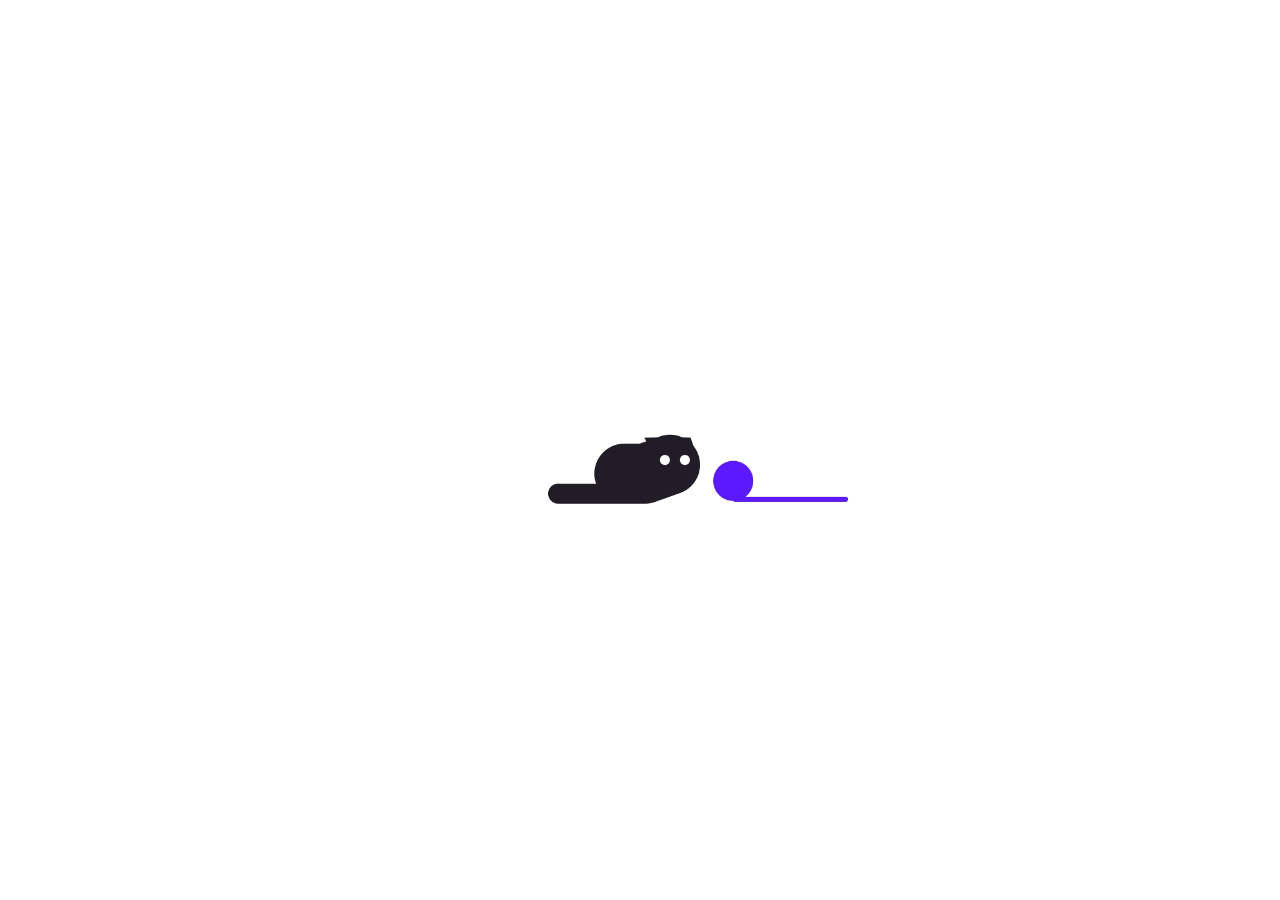
<file: index.html>
<html lang="en">

  <head>
      <meta charset="UTF-8" />
      <meta name ="viewport" content="width = device-width, initial-scale = 1" >
      <title>farhad kalantari | فرهاد کلانتری</title>
      <link type="text/css" rel="stylesheet" href="https://fonts.googleapis.com/css?family=Roboto:300,400,500,700|Google+Sans" />
      <link href="https://fonts.googleapis.com/css?family=Poppins:100,100i,200,200i,300,300i,400,400i,500,500i,600,600i,700,700i,800,800i,900,900i"
          rel="stylesheet" />
      <link rel="stylesheet" href="https://use.fontawesome.com/releases/v5.0.9/css/all.css" integrity="sha384-5SOiIsAziJl6AWe0HWRKTXlfcSHKmYV4RBF18PPJ173Kzn7jzMyFuTtk8JA7QQG1"
          crossorigin="anonymous" />
      <link rel="stylesheet" href="style.css" />
      <link rel="shortcut icon" href="./favicon.ico">
      <!--<link rel="icon" href="icons8-administrator-male-32.png" type="image/x-icon">-->
      
       <meta property="og:url" content="https://farhadkalantari.ir" />
      <meta property="og:type" content="website" />
      <meta property="og:title" content="فرهاد کلانتری " />
      <meta property="og:title" content="farhad kalantari" />
      <meta name="application-name" content="farhad kalantari">
      <meta name="mobile-web-app-capable" content="yes">
      <meta name="apple-mobile-web-app-title" content="farhad kalantari">
      <meta name="description" content="صفحه شخصی فرهاد کلانتری ، به انگلیسی farhad kalantari" />
      <meta name="keywords" content="فرهاد کلانتری ,farhad kalantari" />
      <meta name="robots" content="index, follow">
      <title>farhad kalantari |فرهاد کلانتری </title>
      
      
  </head>

<body> 
   <div id="loading">
        <img src="kitty wiggle.gif" alt="Loading...">
    </div>
    <div class="background gradient">
        
    </div>
    <div class="page">
        <header>
            <nav>
                <a href="#about" class="selected" id='getAbout'>
                    <span class="fas fa-user"></span>
                    <span class="link">About</span>
                </a>
                <a href="#resume" id='getResume'>
                    <span class="fas fa-file"></span>
                    <span class="link">Resume</span>
                </a>
                <a href="#project" id='getProject'>
                    <span class="fas fa-file"></span>
                    <span class="link">Projects</span>
                </a>
                <a href="#contact" id='getContact'>
                    <span class="fas fa-at"></span>
                    <span class="link">Contact</span>
                </a>
            </nav>
        </header>
        <main>
            <section id="presentation" class="profile">
                <div class="profile-background"></div>
                <div>
                    <div class="profile-image">
                        <img src="1.jpg" alt="Farhad kalantari , فرهاد کلانتری">
                    </div>
                    <h1 class="profile-name" id="nombre">Farhad Kalantari</h1>
                    <h2 class="profile-profession">Web Designer</h2>
                    <div class="profile-social" id="profile-social">
                        <a href="https://www.instagram.com/farhadkalan15?igsh=M3Y5bmtsMnEwd3M=" class="fab fa-instagram"></a>
                        <a href="https://github.com/farhad-sodo" class="fab fa-github"></a>
                        <a href="https://www.linkedin.com/in/farhad-kalantari-b8b246301/" class="fab fa-linkedin"></a>
                    </div>
                </div>
                <div class="profile-buttons">
                    <a href="MyResume.pdf" download>DOWNLOAD CV <i class="fas fa-download"></i></a>
                    <a href="https://t.me/FarhadNOP">CONTACT ME <i class="fas fa-arrow-right"></i></a>
                </div>
            </section>
            <section id="about" class="about view">
                <article class="about-aboutMe">
                    <h3 class="title">About Me</h3>
                    <div class="line-left">
                        <p>Hi there! I’m Farhad, a web designer who loves creating cool and user-friendly websites. With a few years of experience under my belt, I enjoy turning ideas into beautiful designs. When I’m not designing, you can find me exploring new trends or just enjoying some downtime. Thanks for stopping by my site, and feel free to get in touch if you want to chat or work together!
                        </p>
                        <div>
                            <div>
                                <span>AGE: </span>21
                            </div>
                            <div>
                                <span>RESIDENCE: </span>IRAN
                            </div>
                           
                        </div>
                    </div>
                </article>
                <article class="about-services">
                    <h3 class="title">My Services</h3>
                    <div class="line-left">
                        <article class="line-down">
                            <div class="fas fa-code"></div>
                            <h4>WEB DEVELOPMENT</h4>
                            <p>Modern and mobile-ready website that will help you reach all of your marketing.</p>
                        </article>
                        <!-- <article class="line-down">
                            <div class="fas fa-music"></div>
                            <h4>MUSIC WRITING</h4>
                            <p>Music copying, transcription, arranging and composition services.</p>
                        </article> -->
                        <article>
                            <div class="fas fa-bullhorn"></div>
                            <h4>SUPPORT SERVICES</h4>
                            <p>Website admin and customer support, ensuring efficiency and quick solutions.</p>
                        </article>
                        <!-- <article>
                            <div class="fas fa-gamepad"></div>
                            <h4>GAME DEVELOPMENT</h4>
                            <p>Developing memorable and unique mobile android, ios games.</p>
                        </article> -->
                    </div>
                </article>
            </section>
            <section id="resume" class="resume">
                <h3 class="title">Resume</h3>
                <article class="resume-lines">
                    <section class="resume-line line-left">
                        <h4 class="line-down"> <i class="fas fa-briefcase"></i> Experience</h4>
                        <article class="line-down">
                            <div class="date active">2024 - PRESENT</div>
                            <h5 class="name">FRONT-END DEVELOPER</h5>
                            <h6 class="company"></h6>
                            <p>Monitored technical aspects of the front-end delivery for several projects.</p>
                        </article>
                        <article class="line-down">
                            <div class="date">2020 - 2024</div>
                            <h5 class="name">CUSTOMER SUPPORT</h5>
                            <h6 class="company"></h6>
                            <p>Provided excellent customer service by addressing inquiries and resolving complaints efficiently.</p>
                        </article>
                        <article>
                            <div class="date"></div>
                            <h5 class="name">JUNIOR DEVELOPER</h5>
                            <h6 class="company"></h6>
                            <p>Optimize website performance using latest technology.</p>
                        </article>
                    </section>
                    <section class="resume-line line-left">
                        <h4 class="line-down"> <i class="fas fa-university"></i> Education</h4>
                        <article class="line-down">
                            <div class="date">2024 - PRESENT</div>
                            <h5 class="name">Qazvin Azad University</h5>
                            <h6 class="company">QAZVIN</h6>
                            <p>Bachelor's Degree in Computer </p>
                        </article>
                        <article class="line-down">
                            <div class="date">2024 - PRESENT</div>
                            <h5 class="name">PROGRAMMING COURSE</h5>
                            <h6 class="company">QAZVIN</h6>
                            <p>Coursework - HTML , CSS , JAVASCRIPT , C++ .</p>
                        </article>
                    </section>
                </article>
                <article class="resume-skills">
                    <h3 class="title">My Skills</h3>
                    <div>
                        <section class="line-left">
                            <!-- <h4 class="line-down"> <i class="fas fa-tv"></i> DESIGN</h4> -->
                            <div class="line-down">
                                <div>HTML/CSS</div>
                                <div>
                                    <div style="width: 70%"></div>
                                </div>
                            </div>
                            <div class="line-down">
                                <div>JavaScript</div>
                                <div>
                                    <div style="width: 66%"></div>
                                </div>
                            </div>
                            <div class="line-down">
                                <div>React</div>
                                <div>
                                    <div style="width: 50%"></div>
                                </div>
                            </div>
                            <div class="line-down">
                                <div>Tailwind</div>
                                <div>
                                    <div style="width: 60%"></div>
                                </div>
                            </div>
                            <div>
                                <div>C++</div>
                                <div>
                                    <div style="width: 30%"></div>
                                </div>
                            </div>
                        </section>
                        <section class="line-left">
                            <!-- <h4 class="line-down"><i class="fas fa-code"></i> CODING</h4> -->
                            <div class="line-down">
                                <div>Graphic Design</div>
                                <div>
                                    <div style="width: 40%"></div>
                                </div>
                            </div>
                            <div class="line-down">
                                <div>Photoshop</div>
                                <div>
                                    <div style="width: 40%"></div>
                                </div>
                            </div>
                            <div>
                                <div>Web Design</div>
                                <div>
                                    <div style="width: 70%"></div>
                                </div>
                            </div>
                        </section>
                    </div>
                </article>
            </section>

            <section id="project" class="works">
    <h3 class="title">My Projects</h3>
    
    <div class="projects-container">
        <!-- Project 1 -->
        <article class="project-card line-left">
            <div class="project-image">
                <img src="projectImg/Math.png" alt="Math Game" style="width:100%; border-radius:4px;">
            </div>
            <div class="project-content">
                <h4 class="project-title">Math games</h4>
                <div class="project-tech">
                    <span class="tech-tag">HTML</span>
                    <span class="tech-tag">CSS</span>
                    <span class="tech-tag">JavaScript</span>
                </div>
                <p class="project-description">
                    An engaging educational web game for kids to practice basic arithmetic! Features addition, subtraction, multiplication, and division with colorful UI, score system, and timer challenges.
                    Perfect for Telegram Mini Apps and web browsers.
                </p>
                <!-- <div class="project-links">
                    <a href="https://github.com/yourusername/ecommerce" class="project-link" target="_blank">
                        <i class="fab fa-github"></i> View Code
                    </a>
                    <a href="https://demo-ecommerce.com" class="project-link" target="_blank">
                        <i class="fas fa-external-link-alt"></i> Live Demo
                    </a> -->
                <!-- </div> -->
            </div>
        </article>
        
        <!-- Project 2 -->
        <article class="project-card line-left">
            <div class="project-image">
                <img src="projectImg/CoinWatch.png" alt="CoinWatch" style="width:100%; border-radius:4px;">
            </div>
            <div class="project-content">
                <h4 class="project-title">CoinWatch</h4>
                <div class="project-tech">
                    <span class="tech-tag">JavaScript</span>
                    <span class="tech-tag">React</span>
                    <span class="tech-tag">Tailwind</span>
                </div>
                <p class="project-description">
                    CoinWatch is a cryptocurrency tracking platform designed to provide real-time price updates and market analysis for various cryptocurrencies.
                </p>
                <!-- <div class="project-links">
                    <a href="https://github.com/yourusername/taskmanager" class="project-link" target="_blank">
                        <i class="fab fa-github"></i> View Code
                    </a>
                    <a href="https://taskapp-demo.com" class="project-link" target="_blank">
                        <i class="fas fa-external-link-alt"></i> Live Demo
                    </a>
                </div> -->
            </div>
        </article>
        </section>
            <section id="contact" class="contact">
              <h3 class="title">Get in Touch</h3>
              <div class="contact-information line-left">
                <div>
                  <span>EMAIL : </span> f.ka1341@gmail.com
                </div>
                <div>
                  <span>FREELANCE : </span> Available
                </div>
              </div>
            </section>
        </main>
    </div>

    <script src="index.js"></script>

</body>

</html>
</file>
<file: style.css>
#loading {
    position: fixed;
    top: 0;
    left: 0;
    width: 100%;
    height: 100%;
    background-color: #ffffff; 
    display: flex;
    justify-content: center;
    align-items: center;
    z-index: 9999;
}

#loading img {
    width: 500px; 
    height: auto;
}


body {
    background: linear-gradient(to bottom right, #1d1145 0%, #0db4b9 100%);
    padding: 0;
    margin: 0;
    border: none;
    font-family: 'Poppins';
    font-size: 14px;
    color: #626262;
    letter-spacing: 0em;
    font-weight: 400;
    -webkit-font-smoothing: antialiased;
}

a {
    text-decoration: none;
    color: #171717;
}



.background.gradient {
    background: #50a3a2;
    background: linear-gradient(to bottom right, #1d1145 0%, #0db4b9 100%);
    position: fixed;
    overflow: hidden;
    top: 0;
    left: 0;
    width: 100%;
    height: 100%;
}

input, textarea, button {
    margin: 0;
    padding: 0;
    display: block;
    font-family: 'Poppins';
    font-size: 13px;
    width: 100%;
    height: 60px;
    color: #171717;
    background: none;
    border: none;
    border-bottom: 1px solid #d8dbe2;
    appearance: none;
    resize: none;
    outline: 0;
    transition: all 0.3s ease 0s;
    border-radius: 0px;
}

input:focus, textarea:focus, button:focus {
    color: #171717;
    border-bottom: 1px solid #2eca7f;
}

.title{
    text-align: left;
    margin: 0 0 15px 20px;
    padding: 0 0 5px 0;
    position: relative;
    font-size: 17px;
    color: #171717;
    line-height: 21px;
    font-weight: 500;
}

.title::before{
    content: '';
    position: absolute;
    left: -12px;
    top: 0;
    width: 30px;
    height: 30px;
    background: linear-gradient(135deg, rgba(46, 202, 127, 0.4) 0%, rgba(46, 202, 127, 0.01) 100%);
    z-index: -1;
    border-radius: 30px;
}

.title::after{
    content: '';
    position: absolute;
    left: -40px;
    bottom: -15px;
    width: 95%;
    height: 1px;
    background: radial-gradient(ellipse at left, rgba(197, 202, 213, 0.7) 0%, rgba(255, 255, 255, 0) 70%);
}

.line-left{
    position: relative;
}
.line-left::before{
    content: '';
    position: absolute;
    left: 0;
    top: 0;
    width: 1px;
    height: 100%;
    background: radial-gradient(ellipse at top, rgba(197, 202, 213, 0.7) 0%, rgba(255, 255, 255, 0) 70%);
}

.line-down{
    position: relative;
}

.line-down::after{
    content: '';
    position: absolute;
    left: 0;
    bottom: 0;
    width: 100%;
    height: 1px;
    background: radial-gradient(ellipse at left, rgba(197, 202, 213, 0.7) 0%, rgba(255, 255, 255, 0) 70%);
}

header{
    background-color: white;
    border-radius: 0 0 5px 5px;
    width: 100%;
    max-width: 540px;
    box-shadow: 0 0 25px rgba(0, 0, 0, 0.05);
    position: fixed;
    top: 0;
    z-index: 100;
}

header nav{
    display: flex;
    justify-content: space-between;
    align-items: center;
    width: 100%;
}

header nav a {
    width: 100%;
    height: 72px;
    text-align: center;
    position: relative;
    display: flex;
    flex-direction: column;
    justify-content: center;
    transition: color 0.3s ease 0s;
    font-size: 20px;
}

header nav a::before{
    content: '';
    position: absolute;
    left: 0;
    bottom: 0;
    width: 1px;
    height: 100%;
    background: radial-gradient(ellipse at top, rgba(197, 202, 213, 0.7) 0%, rgba(255, 255, 255, 0) 70%);
}

header nav a .link{
    font-size: 11px;
    font-weight: 500;
    text-transform: uppercase;
    margin-top: 4px;

}

header nav a:hover {
    color: #2eca7f;
}

main{
    margin-top: 88px;
}

main .profile, main .about, main .resume, main .works, main .blog, main .contact{
    box-sizing: border-box;
    position: relative;
    background: #ffffff;
    text-align: center;
    z-index: 10;
    border-radius: 4px;
    max-width: 540px;
    margin: 0 auto;
}

main .about, main .resume, main .works, main .blog, main .contact{
    padding: 30px 20px 30px 20px;
    margin-top: 15px;
}

main .profile{
    margin-top: 18px;
    overflow: hidden;
}

.profile-background{
    height: 300px;
}

.profile-image{
    position: relative;
    height: 84px;
}
.profile-image img{
    position: relative;
    top: -82px;
    border-radius: 50%;
    border: 3px solid white;
    width: 134px;
}

.profile-image::before{
    content: '';
    position: absolute;
    top: -69px;
    left: calc(50% - 78px);
    width: 134px;
    height: 134px;
    background: linear-gradient(135deg, rgba(46, 202, 127, 0.4) 0%, rgba(46, 202, 127, 0.01) 100%);
    border-radius: 100%;
}

.profile-name{
    font-size: 32px;
    color: #171717;
    line-height: 32px;
    font-weight: 400;
    margin: 0 auto 0 auto;
}

.profile-profession{
    font-size: 14px;
    color: #2eca7f;
    line-height: 14px;
    font-weight: 400;
}

.profile-social a{
    transition: color 0.3s ease 0s;
    margin: 0 6px;
    font-size: 16px;
}

.profile-social a:hover{
    text-decoration: none;
    color: #2eca7f;
}

.profile-buttons{
    position: relative;
    display: flex;
    margin-top: 58px;
}
.profile-buttons::before{
    content: '';
    position: absolute;
    left: 0;
    top: 0;
    width: 100%;
    height: 1px;
    background: radial-gradient(ellipse at left, rgba(197, 202, 213, 0.7) 0%, rgba(255, 255, 255, 0) 70%);
}

.profile-buttons a{
    position: relative;
    width: 50%;
    height: 70px;
    display: flex;
    align-items: center;
    justify-content: center;
    transition: color 0.3s ease;
    line-height: 70px;
    font-size: 12px;
    font-weight: 500;
    color: #171717;
}



.profile-buttons a:hover{
    color: #2eca7f;
}

.profile-buttons a:first-child::before, .profile-buttons a:first-child::after{
        content: '';
        position: absolute;
        right: 0;
        top: 0;
        width: 1px;
        height: 100%;
        background: radial-gradient(ellipse at top, rgba(197, 202, 213, 0.7) 0%, rgba(255, 255, 255, 0) 70%);
}

.profile-buttons a i{
    margin-left: 10px;
    font-size: 15px;
}

.about-aboutMe > div{
    padding: 5px 17px;
    position: relative;

}

.about-aboutMe > div > div{
    display: flex;
    flex-wrap: wrap;
}

.about-aboutMe > div > div > div{
    width: 50%;
    text-align: left;
}

.about-aboutMe > div > div > div span{
    font-weight: 500;
    font-size: 13px;
}


.about-aboutMe p{
    text-align: left;
}

.about-services{
    margin-top: 50px;
}

.about-services >div{
   display: flex;
   flex-wrap: wrap;
   position: relative;
}
.about-services >div:after{
    content: '';
    position: absolute;
    left: 50%;
    top: 0;
    width: 1px;
    height: 100%;
    background: radial-gradient(ellipse at top, rgba(197, 202, 213, 0.7) 0%, rgba(255, 255, 255, 0) 70%);
}

.about-services article{
    position: relative;
    width: 50%;
    text-align: left;
    padding: 15px 20px;
    box-sizing: border-box;
}

.about-services article .fas{
    margin: 0;
    width: 60px;
    height: 60px;
    text-align: center;
    font-size: 32px;
    color: #2eca7f;
    background: linear-gradient(135deg, rgba(46, 202, 127, 0.4) 0%, rgba(46, 202, 127, 0.01) 100%);
    border-radius: 60px;
    display: flex;
    justify-content: center;
    align-items: center;
}

.about-services article h4{
    font-size: 13px;
    color: #171717;
    font-weight: 500;
    text-transform: uppercase;
}

.about-services article p{
    font-size: 14px;
    line-height: 1.6;
    padding: 0;
}

.resume-lines{
    display: flex;
}

.resume-line h4{
    margin: 0;
    text-align: left;
    padding: 20px 18px;
    font-size: 13px;
    line-height: 13px;
    color: #171717;
    font-weight: 500;
    text-transform: uppercase;
}

.resume-line h4 .fas{
    position: relative;
    float: left;
    top:-7px;
    width: 40px;
    height: 40px;
    font-size: 26px;
    color: #2eca7f;
}

.resume-line{
    flex: 1;
    text-align: left;
}

.resume-line article{
    padding: 15px 15px;
}

.resume-line .date{
    margin: 0 0 10px 0;
    padding: 0;
    position: relative;
    display: inline-block;
    font-size: 11px;
    line-height: 18px;
    color: #d8dbe2;
    font-weight: 500;
    text-transform: uppercase;
    border-radius: 4px;
}


.resume-line .date::before{    
    content: '';
    position: absolute;
    left: -19px;
    top: 4px;
    width: 9px;
    height: 9px;
    background: #d8dbe2;
    border-radius: 9px;
    -moz-border-radius: 9px;
    -webkit-border-radius: 9px;
    -khtml-border-radius: 9px;
}

.resume-line .date.active{
    color: #2eca7f;
}

.resume-line .date.active::before{
    background: #2eca7f;
}

.resume-line .name{
    margin: 0;
    font-size: 13px;
    color: #171717;
    font-weight: 500;
    text-transform: uppercase;
}

.resume-line .company{
    margin: 0 0 10px 0;
    font-size: 11px;
    color: #999999;
    font-weight: 300;
    text-transform: uppercase;
}

.resume-skills{
    margin-top: 50px;
}
.resume-skills > div{
    display: flex;
}
.resume-skills > div section{
    flex: 1;
    text-align: left;
}

.resume-skills > div section > div{
    padding: 18px 20px;
}

.resume-skills > div section > div > div:first-child{
    margin: 0 0 8px 0;
    font-size: 14px;
    line-height: 14px;
    color: #626262;
    text-align: left;
}

.resume-skills > div section > div > div:last-child{
    width: 100%;
    background: #d8dbe2;
    height: 4px;
}

.resume-skills > div section > div > div > div{
    background: #2eca7f;
    height: 4px;
}

.resume-skills h4{
    margin: 0;
    text-align: left;
    padding: 20px 18px;
    font-size: 13px;
    line-height: 13px;
    color: #171717;
    font-weight: 500;
    text-transform: uppercase;
}

.resume-skills h4 .fas{
    position: relative;
    float: left;
    top:-7px;
    width: 40px;
    height: 40px;
    font-size: 26px;
    color: #2eca7f;
}


main .contact{
    margin-bottom: 40px;
}

.contact-information{
    display: flex;
    flex-wrap: wrap;
    padding: 11px 18px;
}

.contact-information > div{
    width: 50%;
    text-align: left;
}

.contact-information > div span{
    font-weight: 500;
    font-size: 13px;
}


@media only screen and (min-width: 540px){
    header{
        left: calc(50% - 270px);
    }
}

@media only screen and (min-width: 1040px) {
    .selected{
        color: #2eca7f;
    }
    .page{
        position: absolute;
        top:0;
        bottom: 0;
        left: 0;
        right: 0;
        display: flex;
        justify-content: center;
        align-items: center;
    }
    header{
        max-width: 80px;
        position: relative;
        border-radius: 5px;
        left: -6px;
    }
    header nav{
        display: flex;
        flex-direction: column;
    }
    header nav a::before {
        content: '';
        position: absolute;
        left: 0;
        bottom: 0;
        width: 100%;
        height: 1px;
        background: radial-gradient(ellipse at left, rgba(197, 202, 213, 0.7) 0%, rgba(255, 255, 255, 0) 70%);
    }

    main{
        display: flex;
        margin: 0;
        width: 1020px;
    }

    main .about, main .resume, main .contact {
        width: 0;
        height: 0;
        opacity: 0;
        overflow: hidden;
        position: relative;
        top: 16px;
        transform: translateX(-450px);
        transition: opacity 1s ease, transform 1s ease;
        z-index: 0;
        margin: 0;
        padding: 0;
    }

    main .profile{
        width: 480px;
        height: 600px;
        box-shadow: 10px 10px 15px rgba(0, 0, 0, 0.05);
        margin: 0;
    }
  
    main .view{
        height: 574px;
        width: 540px;
        padding: 30px 20px 30px 20px;
        overflow: auto;
        opacity: 1;
        transform: translateX(-8px);
    }

    main .view::-webkit-scrollbar {
        width: 5px;
    }
       
    main .view::-webkit-scrollbar-track {
        background: #ddd;
    }
       
    main .view::-webkit-scrollbar-thumb {
        background: #666; 
    }

    main .contact {
        margin-bottom: 0;
    }
}

/* Works/Projects Section - Exactly like other sections */
main .works {
    box-sizing: border-box;
    position: relative;
    background: #ffffff;
    text-align: center;
    z-index: 10;
    border-radius: 4px;
    max-width: 540px;
    margin: 15px auto 0;
    padding: 30px 20px 30px 20px;
}

/* Desktop styles - Exactly like .about, .resume, .contact */
@media only screen and (min-width: 1040px) {
    main .works {
        width: 0;
        height: 0;
        opacity: 0;
        overflow: hidden;
        position: relative;
        top: 16px;
        transform: translateX(-450px);
        transition: opacity 1s ease, transform 1s ease;
        z-index: 0;
        margin: 0;
        padding: 0;
    }
    
    main .works.view {
        height: 574px;
        width: 540px;
        padding: 30px 20px 30px 20px;
        overflow: auto;
        opacity: 1;
        transform: translateX(-8px);
        box-shadow: 10px 10px 15px rgba(0, 0, 0, 0.05);
    }
    
    /* Scrollbar styling - same as other sections */
    main .works.view::-webkit-scrollbar {
        width: 5px;
    }
       
    main .works.view::-webkit-scrollbar-track {
        background: #ddd;
    }
       
    main .works.view::-webkit-scrollbar-thumb {
        background: #666; 
    }
}

/* Project Card Styles - Custom for projects */
.projects-container {
    text-align: left;
}

.project-card {
    position: relative;
    margin-bottom: 30px;
    padding: 20px;
    border-radius: 4px;
    transition: all 0.3s ease;
}

.project-card:hover {
    background: rgba(46, 202, 127, 0.03);
}

.project-card::after {
    content: '';
    position: absolute;
    left: 0;
    bottom: -15px;
    width: 100%;
    height: 1px;
    background: radial-gradient(ellipse at left, rgba(197, 202, 213, 0.4) 0%, rgba(255, 255, 255, 0) 70%);
}

.project-card:last-child::after {
    display: none;
}

.project-image {
    width: 100%;
    height: 200px;
    overflow: hidden;
    border-radius: 4px;
    margin-bottom: 15px;
    background: linear-gradient(135deg, rgba(46, 202, 127, 0.1) 0%, rgba(46, 202, 127, 0.01) 100%);
}

.project-image img {
    width: 100%;
    height: 100%;
    object-fit: cover;
    transition: transform 0.5s ease;
}

.project-card:hover .project-image img {
    transform: scale(1.05);
}

.project-title {
    font-size: 16px;
    color: #171717;
    font-weight: 500;
    margin: 0 0 10px 0;
    line-height: 1.3;
}

.project-tech {
    display: flex;
    flex-wrap: wrap;
    gap: 8px;
    margin-bottom: 15px;
}

.tech-tag {
    font-size: 11px;
    font-weight: 500;
    color: #2eca7f;
    background: rgba(46, 202, 127, 0.1);
    padding: 4px 12px;
    border-radius: 20px;
    text-transform: uppercase;
    letter-spacing: 0.5px;
}

.project-description {
    font-size: 14px;
    line-height: 1.7;
    color: #626262;
    margin-bottom: 15px;
}

.project-links {
    display: flex;
    gap: 20px;
}

.project-link {
    display: inline-flex;
    align-items: center;
    gap: 8px;
    font-size: 13px;
    font-weight: 500;
    color: #171717;
    transition: color 0.3s ease;
    text-decoration: none;
}

.project-link:hover {
    color: #2eca7f;
    text-decoration: none;
}

.project-link i {
    font-size: 14px;
}
</file>
